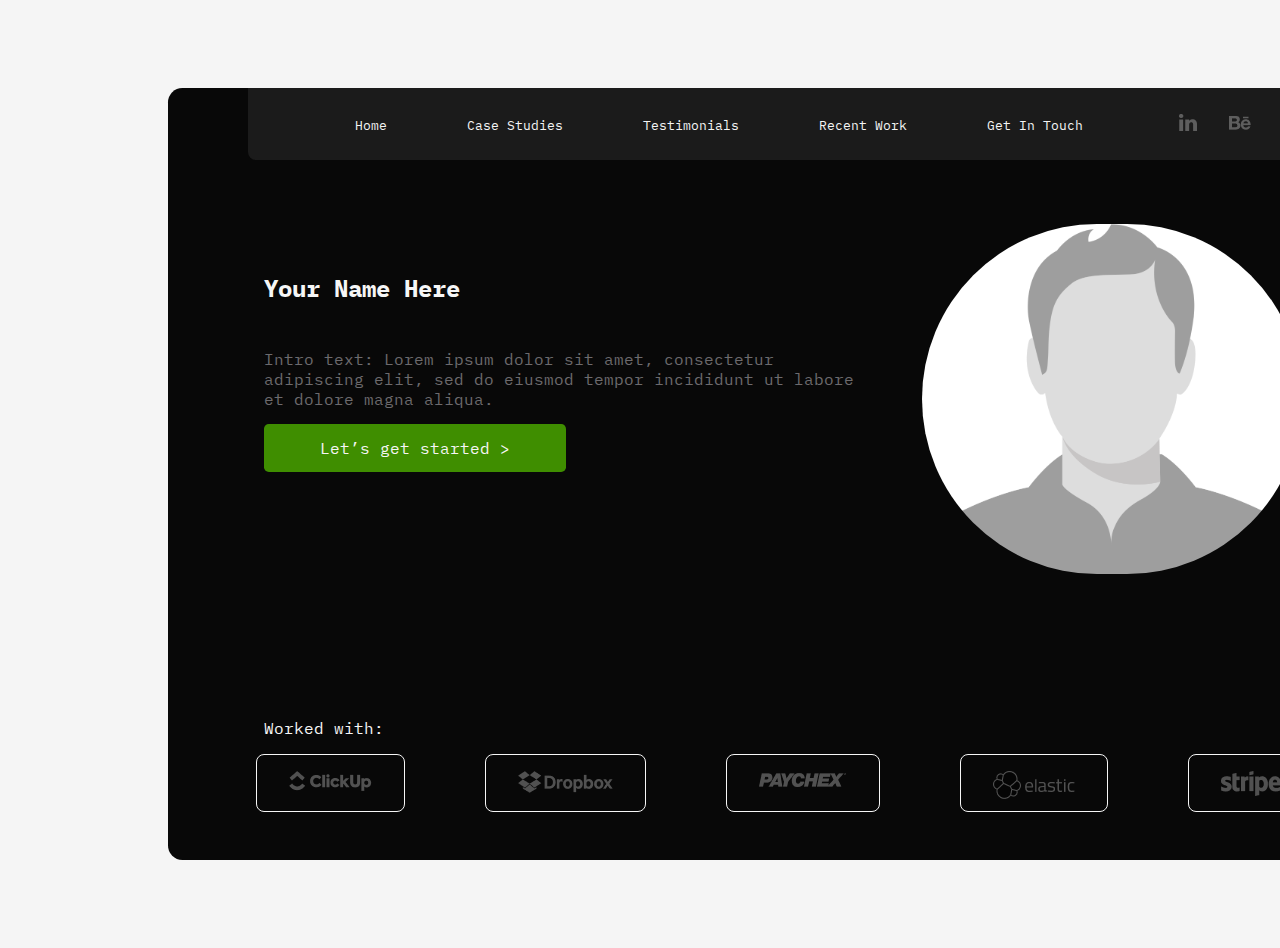
<file: 01.Portfolio/index.html>
<!DOCTYPE html>
<html lang="en">
  <head>
    <meta charset="UTF-8" />
    <meta name="viewport" content="width=device-width, initial-scale=1.0" />
    <title>Portfolio Card</title>
    <link rel="stylesheet" href="./styles.css" />
  </head>
  <body>

    <div class="container">
      <header>
        <nav>
            <ul class="links">
              <li><a href="#">Home</a></li>
              <li><a href="#">Case Studies</a></li>
              <li><a href="#">Testimonials</a></li>
              <li><a href="#">Recent Work</a></li>
              <li><a href="#">Get In Touch</a></li>
            </ul>

            <ul class="icons">
              <li><a href="#"><img src="images/LinkedIn.png" alt=""></a></li>
              <li><a href="#"><img src="images/Behance.png" alt=""></a></li>
              <li><a href="#"><img src="images/Twitter.png" alt=""></a></li>
            </ul>
        </nav>
      </header>

      <main>
        <aside>
            <h1>Your Name Here</h1>
            <p>
              Intro text: Lorem ipsum dolor sit amet, consectetur adipiscing elit, sed do eiusmod tempor incididunt ut labore et dolore magna aliqua.
            </p>
            <a href="#">Let’s get started ></a>
        </aside>

        <img src="images/profile_350x350.png" alt="">
      </main>

      <footer>
        <p>Worked with:</p>
        
        <ul>
          <li>
            <img src="images/clickup logo.png" alt="">
          </li>
          <li>
            <img src="images/dropbox_blue logo.png" alt="">
          </li>
          <li>
            <img src="images/Paychex logo.png" alt="">
          </li>
          <li>
            <img src="images/Elastic logo.png" alt="">
          </li>
          <li>
            <img src="images/stripe logo.png" alt="">
          </li>
        </ul>
      </footer>
    </div>

  </body>
</html>
</file>
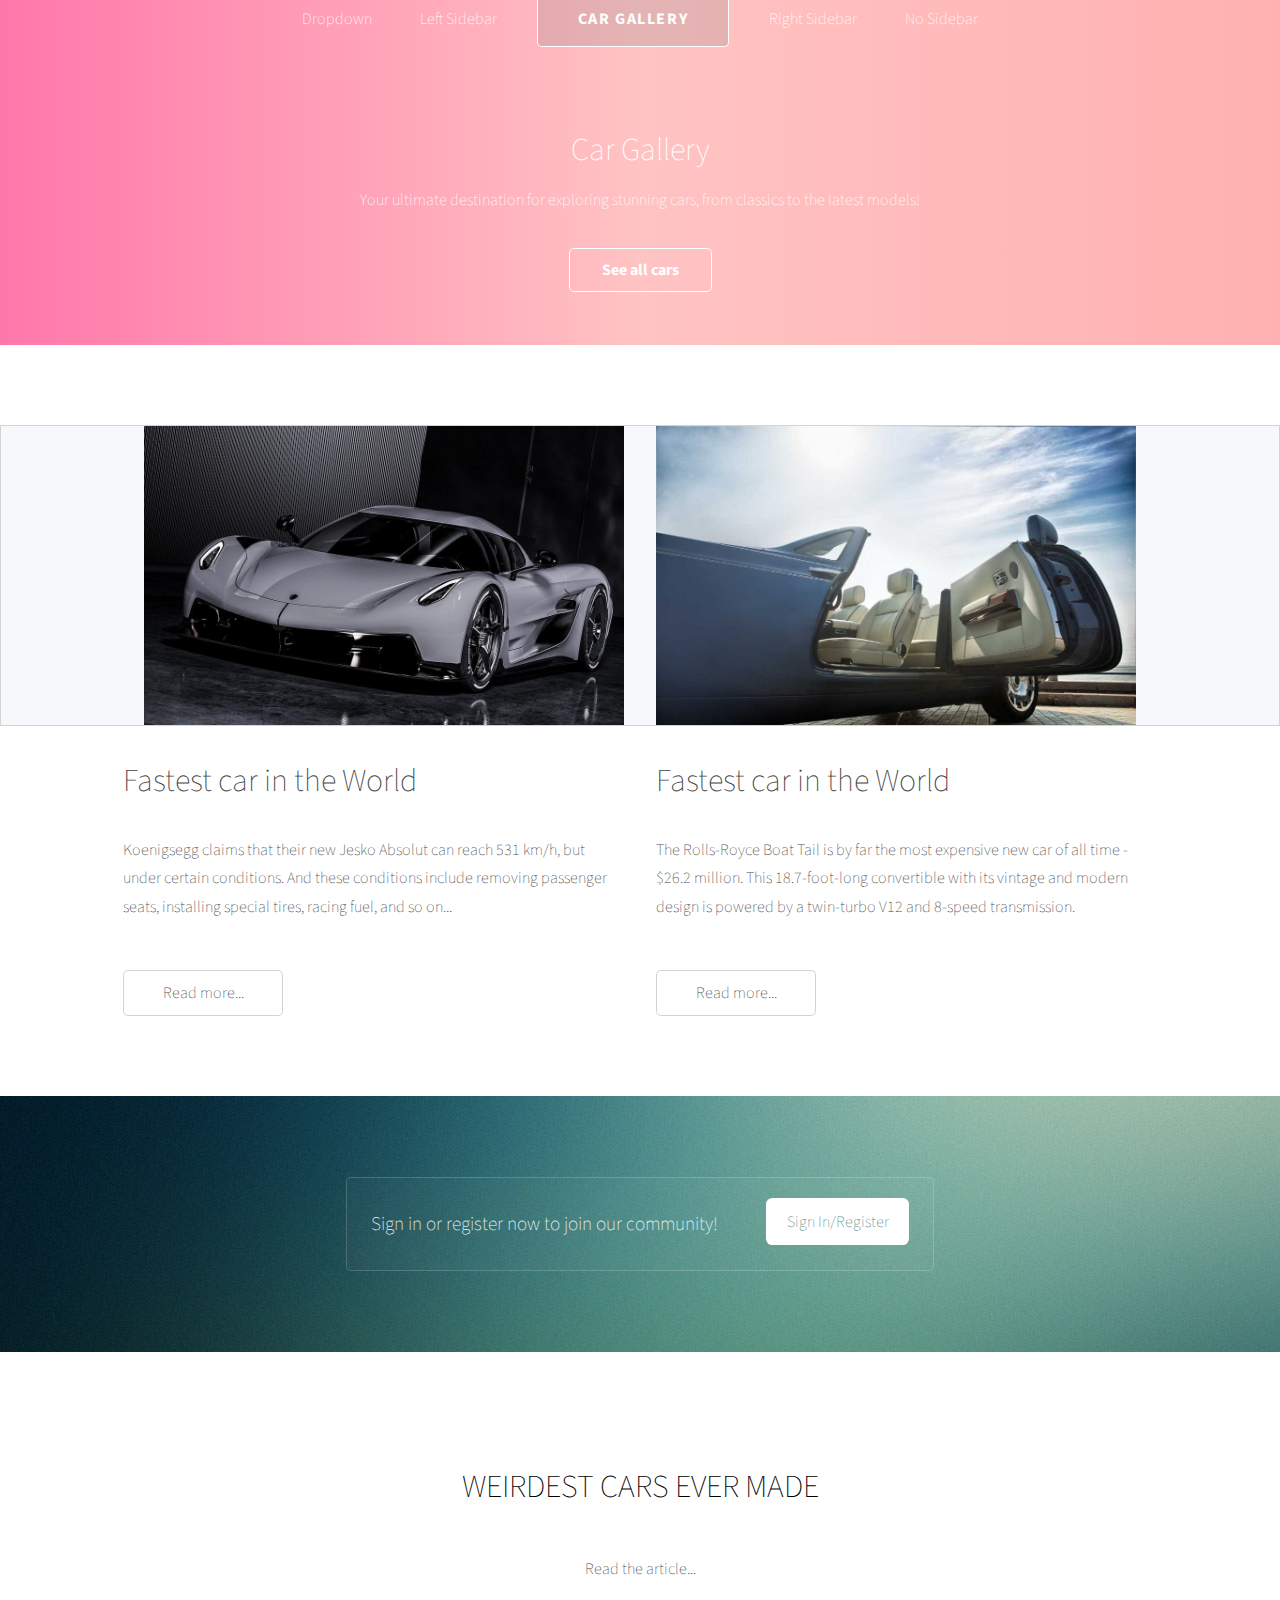
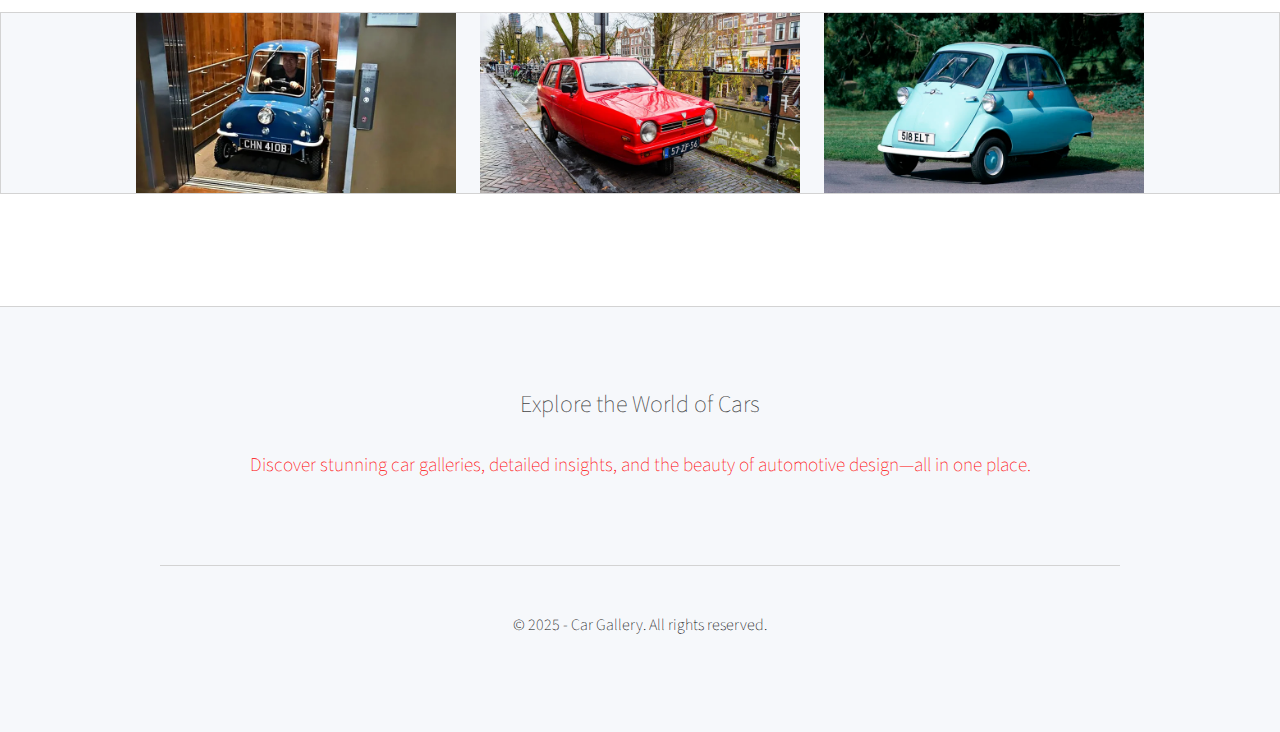
<file: 03.Car_Gallery/index.html>
<!DOCTYPE html>
<html lang="en">
<head>
  <meta charset="UTF-8">
  <meta name="viewport" content="width=device-width, initial-scale=1.0">
  <title>Car Gallery</title>
  <link rel="stylesheet" href="./style.css">
</head>
<body>

  <header>
    <nav>
      <ul>
        <li><a href="#">Dropdown</a></li>
        <li><a href="#">Left Sidebar</a></li>
        <li><strong><a href="#">CAR GALLERY</a></strong></li>
        <li><a href="#">Right Sidebar</a></li>
        <li><a href="#">No Sidebar</a></li>
      </ul>
    </nav>

    <div class="heading">
      <h1>Car Gallery</h1>
      <p>Your ultimate destination for exploring stunning cars, from classics to the latest models!</p>
    </div>

    <div class="see-all-cars">
      <a href="#">See all cars</a>
    </div>
  </header>

  <main>
    <div class="cars">
      <img src="images/fastest_sport_car.jpeg" alt="car1">
      <img src="images/most_expencive_car.jpg" alt="car2">
    </div>

    <div class="info">
      <div class="info1">
        <h1>Fastest car in the World</h1>
        <p>Koenigsegg claims that their new Jesko Absolut can reach 531 km/h, but under certain conditions. And these conditions include removing passenger seats, installing special tires, racing fuel, and so on...</p>
        <a href="#">Read more...</a>
      </div>
      <div class="info2">
        <h1>Fastest car in the World</h1>
        <p>The Rolls-Royce Boat Tail is by far the most expensive new car of all time - $26.2 million. This 18.7-foot-long convertible with its vintage and modern design is powered by a twin-turbo V12 and 8-speed transmission.</p>
        <a href="#">Read more...</a>
      </div>
    </div>
  </main>

  <section class="register">
    <ul>
      <li>
        <p>Sign in or register now to join our community!</p>
      </li>
      <li>
        <a href="#">Sign In/Register</a>
      </li>
    </ul>
  </section>

  <section class="weirdest-cars-section">
    <h1>WEIRDEST CARS EVER MADE</h1>
    <a href="#">Read the article...</a>

    <div class="weird-cars">
      <img src="images/weird_car_one.jpg" alt="">
      <img src="images/weird_car_two.jpg" alt="">
      <img src="images/weird_car_three.jpg" alt="">
    </div>
  </section>

  <footer>
    <h1>Explore the World of Cars</h1>
    <p>Discover stunning car galleries, detailed insights, and the beauty of automotive design—all in one place.</p>

    <a>© 2025 - Car Gallery. All rights reserved.</a>
  </footer>

</body>
</html>
</file>
<file: 01.Portfolio/styles.css>
@import url("https://fonts.googleapis.com/css2?family=IBM+Plex+Mono&display=swap");

html {
  box-sizing: border-box;
  font-family: 'IBM Plex Mono';
}

*,
*:before,
*:after {
  box-sizing: inherit;
}

body {
  background: #f5f5f5;
  padding: 5em 10em;
}

.container {
  background: #080808;
  border-radius: 0.9em;
  min-width: 80em;
  max-width: 80em;
  margin: 0 auto;
}

header nav {
  display: flex;
  background: #1b1b1b;
  justify-content: center;
  align-items: center;
  text-align: center;
  margin-left: 5em;
  margin-right: 5em;
  border-bottom-left-radius: 0.5em;
  border-bottom-right-radius: 0.5em;
  padding: 0.6em;

}

header nav .links {
  display: flex;
  gap: 5em;
}

header nav .links li {
  display: block;
}

header nav .links li a {
  color: #f5f5f5;
  text-decoration: none;
  font-size: 0.8em;
}

header nav .icons {
  display: flex;
  gap: 2em;
  padding-left: 6em;
}

header nav .icons li {
  display: block;
}

main {
  display: flex;
  padding: 6em;
  gap: 3em;
}

main aside h1 {
  color: #f6f6f6;
  font-size: 1.5em;
  padding-bottom: 1.2em;
}

main aside p {
  color: #6c6a6d;
  padding-bottom: 0.8em;
  max-width: 61ch;
}

main aside a {
  text-decoration: none;
  color: #f6f6f6;
  background: #3f8e00;
  padding: 0.9em 3.5em;
  border-radius: 0.3em;
}

main img {
  border-radius: 20em;
  position: relative;
  top: -2em;
}

footer {
  display: flex;
  flex-direction: column;
  padding: 0 6em;
}

footer p {
  color: #f6f6f6;
}

footer ul {
  display: flex;
  gap: 5em;
  position: relative;
  left: -3em;
  top: -1em;
  padding-bottom: 1em;
}

footer ul li {
  display: block;
  border: 1px solid #f6f6f6;
  border-radius: 0.5em;
  padding: 1em 2em;
  padding-bottom: 0.5em;
}
</file>
<file: 03.Car_Gallery/style.css>
@import url("https://fonts.googleapis.com/css?family=Source+Sans+Pro:300,300italic,400,400italic,600");

* {
    padding: 0;
    margin: 0;
}

*, *::before, *::after {
    box-sizing: inherit;
}

html {
    box-sizing: border-box;
    font-family: 'Source Sans Pro', sans-serif;
}

body, input, textarea, select, option, button {
    font: inherit;
}

header {
    background-image: linear-gradient(to left, #ffb1b1, #ffc3c3, 	#ff77aa);
    display: flex;
    flex-direction: column;
    gap: 5em;
}

nav ul {
    display: flex;
    justify-content: center;
    gap: 2em;
}

nav ul li {
    display: block;
    padding: 0.5em;
}

nav ul li:nth-child(3) {
    border-left: 1px solid white;
    border-right: 1px solid white;
    border-bottom: 1px solid white;
    border-bottom-left-radius: 0.3em;
    border-bottom-right-radius: 0.3em;
    background: rgba(122, 120, 118, 0.2);
    padding: 1em 2.5em;
    padding-top: 0.5em;
}

nav ul li a {
    color: white;
    text-decoration: none;
    font-weight: 200;
}

nav ul li strong a {
    font-weight: bold;
    letter-spacing: 0.1em;
}

header .heading {
    display: flex;
    flex-direction: column;
    margin: 0 auto;
}

header .heading h1 {
    color: white;
    text-align: center;
    font-weight: 200;
}

header .heading p {
    text-align: center;
    color: white;
    padding-block: 1em 0;
    font-weight: 200;

}

header .see-all-cars {
    margin: 0 auto;
    position: relative;
    top: -3em;
    padding: 1em;
}

header .see-all-cars a {
    text-align: center;
    text-decoration: none;
    color: white;
    border: 1px solid white;
    border-radius: 0.3em;
    padding: 0.6em 2em;
    font-weight: bold;
}

main {
    display: flex;
    flex-direction: column;
    padding-block: 5em 5em;
}

main .cars {
    display: flex;
    gap: 2em;
    justify-content: center;
    background: #f6f8fb;
    border: 1px solid lightgrey;
}

main .cars img {
    width: 30em;
}

main .info {
    display: flex;
    gap: 2em;
    justify-content: center;

}

main .info .info1,
main .info .info2 {
    display: flex;
    flex-direction: column;
}

main .info .info1 h1,
main .info .info2 h1 {
    font-weight: 200;
    color: #444444;
    padding-block: 1em 1em;
}

main .info .info1 p,
main .info .info2 p {
    font-weight: 200;
    color: #444444;
    line-height: 1.8em;
    padding-bottom: 3em;
}

main .info a {
    text-decoration: none;
    text-align: center;
    color: #444444;
    border: 1px solid lightgrey;
    border-radius: 0.3em;
    padding: 0.7em 1.5em;
    width: 10em;
}

main .info p {
    max-width: 62.6ch;
}

.register ul {
    display: flex;
    background-image: url('images/promo.jpg');
    padding-block: 9vh;
    justify-content: center;
}

.register ul li {
    display: block;
    border: 1px solid rgba(255, 255, 255, 0.178);
    padding: 2em 1.5em;
    background: rgba(255, 255, 255, 0.027);
}

.register ul li:nth-child(1) {
    border-right: none;
    border-top-left-radius: 0.3em;
    border-bottom-left-radius: 0.3em;
}

.register ul li:nth-child(2) {
    border-left: none;
    border-top-right-radius: 0.3em;
    border-bottom-right-radius: 0.3em;
}

.register ul li p {
    color: white;
    font-weight: 200;
    font-size: 1.2em;
}

.register ul li a {
    text-decoration: none;
    color: #53897f;
    background: white;
    padding: 0.8em 1.3em;
    border-radius: 0.4em;
}

.weirdest-cars-section {
    display: flex;
    flex-direction: column;
    padding-block: 3em 7em;
}

.weirdest-cars-section h1 {
    text-align: center;
    padding-block: 2em 1em;
    font-weight: 200;
}

.weirdest-cars-section a {
    text-align: center;
    text-decoration: none;
    color: #444444;
    font-weight: 200;
    padding: 1em;
}

.weirdest-cars-section .weird-cars {
    display: flex;
    justify-content: center;
    gap: 1.5em;
    background: #f6f8fb;
    border: 1px solid lightgrey;
    margin-top: 1em;
    
}

.weirdest-cars-section .weird-cars img {
    width: 20em;
}

footer {
    display: flex;
    flex-direction: column;
    padding: 5em 10em;
    background: #f6f8fb;
    border-top: 1px solid lightgrey;
}

footer h1 {
    text-align: center;
    color: #444444;
    font-size: 1.5em;
}

footer p {
    text-align: center;
    padding-block: 1.5em 4.5em;
    color: red;
    font-size: 1.2em;
}

footer a {
    text-align: center;
    padding-block: 3em 1em;
    border-top: 1px solid lightgrey;
}

footer h1, p, a {
    font-weight: 200;
}
</file>
